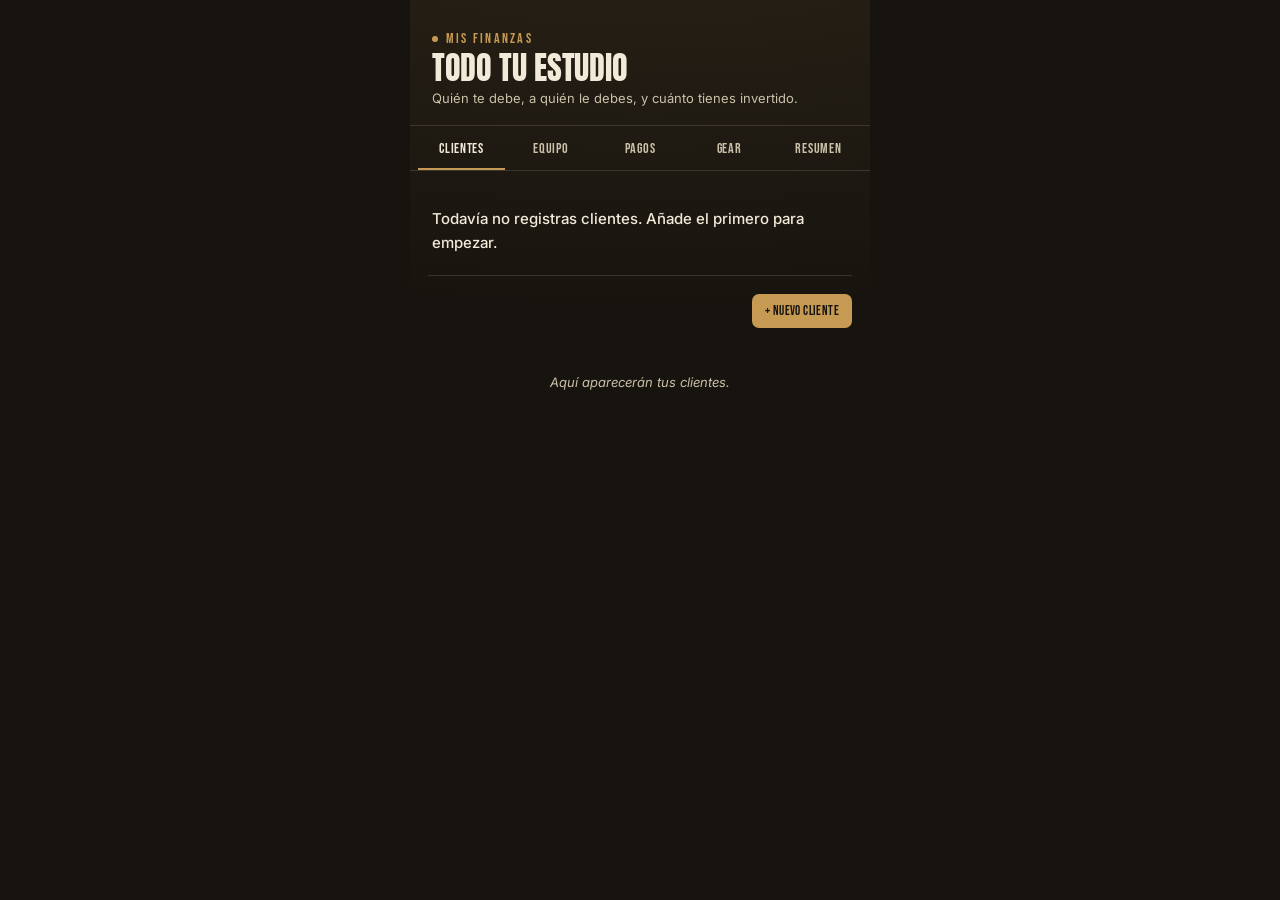
<file: index (1).html>
<!DOCTYPE html>
<html lang="es">
<head>
<meta charset="UTF-8">
<meta name="viewport" content="width=device-width, initial-scale=1.0, viewport-fit=cover">
<title>Mis Finanzas — Estudio</title>
<link rel="manifest" href="./manifest.json">
<link rel="apple-touch-icon" href="./icons/apple-touch-icon.png">
<meta name="theme-color" content="#17140f">
<meta name="apple-mobile-web-app-capable" content="yes">
<meta name="apple-mobile-web-app-status-bar-style" content="black-translucent">
<meta name="apple-mobile-web-app-title" content="Mis Finanzas">
<link rel="preconnect" href="https://fonts.googleapis.com">
<link href="https://fonts.googleapis.com/css2?family=Bebas+Neue&family=Anton&family=Inter:wght@400;500;600;700&family=IBM+Plex+Mono:wght@400;500;600&display=swap" rel="stylesheet">
<style>
:root{
  --ink:#17140f; --ink-2:#201c15; --paper:#f2ead9; --paper-dim:#cbc0a8;
  --brass:#c69a52; --brass-soft:rgba(198,154,82,.16);
  --moss:#8a9a7e; --moss-bg:rgba(138,154,126,.14);
  --terracotta:#b5602f; --terracotta-bg:rgba(181,96,47,.16);
  --oxide:#a23c26; --oxide-bg:rgba(162,60,38,.18);
  --line:rgba(242,234,217,.14);
}
*{box-sizing:border-box}
html,body{margin:0;padding:0;background:var(--ink);color:var(--paper)}
body{font-family:'Inter',sans-serif;display:flex;justify-content:center}
button,input,select{font:inherit}
.app{
  width:100%;max-width:460px;min-height:100vh;display:flex;flex-direction:column;
  background:radial-gradient(1200px 400px at 50% -10%,rgba(198,154,82,.10),transparent),var(--ink);
}
header{padding:30px 22px 16px;border-bottom:1px solid var(--line);padding-top:max(30px,env(safe-area-inset-top))}
.eyebrow{font-family:'Bebas Neue',sans-serif;font-size:14px;letter-spacing:.16em;text-transform:uppercase;color:var(--brass);margin-bottom:6px;display:flex;align-items:center;gap:8px}
.eyebrow .dot{width:6px;height:6px;border-radius:50%;background:var(--brass)}
header h1{font-family:'Anton',sans-serif;font-weight:400;font-size:32px;margin:0 0 6px;letter-spacing:-.01em;text-transform:uppercase;line-height:.95}
header p.sub{margin:0;font-size:13px;color:var(--paper-dim);line-height:1.5}
nav.tabs{display:flex;padding:0 8px;border-bottom:1px solid var(--line);gap:2px;overflow-x:auto;scrollbar-width:none}
nav.tabs::-webkit-scrollbar{display:none}
nav.tabs button{flex:1;min-width:74px;background:none;border:none;color:var(--paper-dim);font-family:'Bebas Neue',sans-serif;font-size:14px;letter-spacing:.05em;text-transform:uppercase;padding:14px 4px 11px;cursor:pointer;border-bottom:2px solid transparent;white-space:nowrap}
nav.tabs button.active{color:var(--paper);border-color:var(--brass)}
main{padding:20px 18px 80px;flex:1}
section{display:none}.active-section{display:block}
.narrativa{font-weight:500;font-size:15px;line-height:1.6;padding:16px 4px 20px;border-bottom:1px solid var(--line);margin-bottom:18px}
.narrativa .num{font-family:'Bebas Neue',sans-serif;font-size:1.25em;letter-spacing:.03em;color:var(--brass)}
.narrativa .num.pend{color:var(--terracotta)} .narrativa .num.debe{color:var(--oxide)}
.btn{font-family:'Bebas Neue',sans-serif;font-size:15px;letter-spacing:.03em;border-radius:9px;padding:11px 16px;border:1px solid transparent;cursor:pointer}
.btn-brass{background:var(--brass);color:var(--ink)}
.btn-ghost{background:transparent;color:var(--paper);border-color:var(--line)}
.btn-danger{background:transparent;color:#d46a53;border-color:rgba(212,106,83,.35)}
.btn-sm{padding:8px 12px;font-size:13px;border-radius:7px}
.btn-block{width:100%}
.add-row{display:flex;justify-content:flex-end;margin-bottom:16px}
.mini-form{margin-top:14px;display:grid;gap:8px}
.mini-form input,.mini-form select{width:100%;background:var(--ink);border:1px solid var(--line);color:var(--paper);padding:10px 12px;border-radius:8px;font-size:13.5px}
.mini-form-row{display:flex;gap:8px}
.filmstrip{position:relative}
.frame{position:relative;background:var(--ink-2);border:1px solid var(--line);border-radius:4px;margin-bottom:14px;padding:16px 16px 16px 22px;overflow:hidden}
.frame::before,.frame::after{content:'';position:absolute;left:0;top:0;bottom:0;width:8px;background-image:radial-gradient(circle,var(--ink) 2.2px,transparent 2.3px);background-size:8px 14px;background-position:0 4px;opacity:.9}
.frame::after{left:auto;right:0}
.frame-top{display:flex;align-items:center;gap:12px;cursor:pointer}
.iris{width:44px;height:44px;border-radius:50%;flex:none;background:conic-gradient(from 0deg,var(--brass) 0 40deg,transparent 40deg 45deg,var(--brass) 45deg 85deg,transparent 85deg 90deg,var(--brass) 90deg 130deg,transparent 130deg 135deg,var(--brass) 135deg 175deg,transparent 175deg 180deg,var(--brass) 180deg 220deg,transparent 220deg 225deg,var(--brass) 225deg 265deg,transparent 265deg 270deg,var(--brass) 270deg 310deg,transparent 310deg 315deg,var(--brass) 315deg 355deg,transparent 355deg 360deg);display:flex;align-items:center;justify-content:center}
.iris.oxide{filter:hue-rotate(310deg) saturate(.8)}
.iris span{width:26px;height:26px;border-radius:50%;background:var(--ink-2);display:flex;align-items:center;justify-content:center;font-family:'Bebas Neue',sans-serif;font-size:15px}
.frame-id{font-family:'IBM Plex Mono',monospace;font-size:10.5px;letter-spacing:.08em;color:var(--paper-dim);margin-bottom:2px}
.frame-name{font-family:'Bebas Neue',sans-serif;font-size:22px;letter-spacing:.02em}
.frame-meta{font-size:12px;color:var(--paper-dim);margin-top:2px}
.frame-right{margin-left:auto;text-align:right}
.estado-pill{font-family:'Bebas Neue',sans-serif;font-size:13px;letter-spacing:.03em;padding:4px 10px;border-radius:20px;display:inline-block;white-space:nowrap}
.estado-al-dia{background:var(--moss-bg);color:var(--moss)}
.estado-pendiente{background:var(--terracotta-bg);color:var(--terracotta)}
.estado-debe{background:var(--oxide-bg);color:var(--oxide)}
.frame-detail{margin-top:14px;padding-top:14px;border-top:1px dashed var(--line);display:none}
.frame.open .frame-detail{display:block}
.notes{margin-top:8px;font-size:12.5px;color:var(--paper-dim);font-style:italic}
.detail-row{display:flex;justify-content:space-between;align-items:flex-start;gap:10px;padding:10px 0;border-bottom:1px solid var(--line);font-size:13px}
.detail-row .concepto{font-weight:600}.detail-row .fecha{font-size:11px;color:var(--paper-dim);font-family:'IBM Plex Mono',monospace}
.monto{font-family:'IBM Plex Mono',monospace;font-weight:600}
.monto.pagado{color:var(--moss)}.monto.pendiente{color:var(--terracotta)}.monto.debe{color:var(--oxide)}
.actions{display:flex;gap:10px;flex-wrap:wrap;margin-top:6px}
.link-btn{background:none;border:none;padding:0;color:var(--paper-dim);font-size:11px;text-decoration:underline;cursor:pointer}
.link-btn.danger{color:#d46a53}
.cobro-row{background:var(--ink-2);border:1px solid var(--line);border-radius:10px;padding:14px 16px;margin-bottom:12px;display:flex;justify-content:space-between;align-items:center;gap:10px}
.cobro-left .cliente{font-family:'Bebas Neue',sans-serif;font-size:19px}.cobro-left .concepto{font-size:12.5px;color:var(--paper-dim);margin-top:2px}
.cobro-mid{text-align:center}.timecode{font-family:'IBM Plex Mono',monospace;font-weight:600;font-size:13px;padding:4px 9px;border-radius:6px}
.tc-fresh{background:var(--brass-soft);color:var(--brass)}.tc-warn{background:var(--terracotta-bg);color:var(--terracotta)}.tc-hot{background:var(--oxide-bg);color:var(--oxide)}
.cobro-right{display:flex;flex-direction:column;gap:6px;align-items:flex-end}.cobro-monto{font-family:'Bebas Neue',sans-serif;font-size:19px}
.section-title{font-family:'Bebas Neue',sans-serif;font-size:16px;letter-spacing:.06em;text-transform:uppercase;color:var(--paper-dim);margin:22px 2px 10px}
.stat-grid{display:flex;gap:8px;margin-bottom:22px;flex-wrap:wrap}.stat{flex:1;min-width:100px;background:var(--ink-2);border:1px solid var(--line);border-radius:10px;padding:14px;text-align:center}
.stat .label{font-family:'IBM Plex Mono',monospace;font-size:9px;letter-spacing:.06em;text-transform:uppercase;color:var(--paper-dim);margin-bottom:6px}.stat .value{font-family:'Anton',sans-serif;font-size:18px}
.value.moss{color:var(--moss)}.value.brass{color:var(--brass)}.value.terracotta{color:var(--terracotta)}.value.oxide{color:var(--oxide)}
.breakdown-title{font-family:'IBM Plex Mono',monospace;font-size:10.5px;letter-spacing:.08em;text-transform:uppercase;color:var(--paper-dim);margin:0 0 10px 2px}
.empty{color:var(--paper-dim);font-size:13px;text-align:center;padding:30px 0;font-style:italic}
.equipo-row{background:var(--ink-2);border:1px solid var(--line);border-radius:10px;padding:13px 16px;margin-bottom:10px;display:flex;justify-content:space-between;align-items:center;gap:12px}
.equipo-row .nombre{font-weight:600;font-size:14.5px}.equipo-row .fecha{font-size:11px;color:var(--paper-dim);margin-top:2px}
</style>
</head>
<body>
<div class="app">
<header>
  <div class="eyebrow"><span class="dot"></span> Mis Finanzas</div>
  <h1>Todo tu estudio</h1>
  <p class="sub">Quién te debe, a quién le debes, y cuánto tienes invertido.</p>
</header>

<nav class="tabs">
  <button class="tab-btn active" data-tab="clientes">Clientes</button>
  <button class="tab-btn" data-tab="colaboradores">Equipo</button>
  <button class="tab-btn" data-tab="cobros">Pagos</button>
  <button class="tab-btn" data-tab="equipo">Gear</button>
  <button class="tab-btn" data-tab="resumen">Resumen</button>
</nav>

<main>
<section id="tab-clientes" class="active-section">
  <div class="narrativa" id="narrativa-clientes"></div>
  <div class="add-row"><button class="btn btn-brass btn-sm" id="btn-nuevo-cliente">+ Nuevo cliente</button></div>
  <div class="mini-form" id="form-nuevo-cliente" style="display:none;margin-bottom:18px">
    <input type="text" id="nc-nombre" placeholder="Nombre del cliente">
    <input type="text" id="nc-nota" placeholder="Nota (opcional)">
    <div class="mini-form-row"><button class="btn btn-brass btn-block btn-sm" onclick="guardarCliente()">Guardar</button><button class="btn btn-ghost btn-block btn-sm" onclick="toggleFormCliente(false)">Cancelar</button></div>
  </div>
  <div class="filmstrip" id="lista-clientes"></div>
</section>

<section id="tab-colaboradores">
  <div class="narrativa" id="narrativa-colaboradores"></div>
  <div class="add-row"><button class="btn btn-brass btn-sm" id="btn-nuevo-colab">+ Nuevo colaborador</button></div>
  <div class="mini-form" id="form-nuevo-colab" style="display:none;margin-bottom:18px">
    <input type="text" id="col-nombre" placeholder="Nombre">
    <input type="text" id="col-rol" placeholder="Rol (Editor, Asistente...)">
    <div class="mini-form-row"><button class="btn btn-brass btn-block btn-sm" onclick="guardarColaborador()">Guardar</button><button class="btn btn-ghost btn-block btn-sm" onclick="toggleFormColab(false)">Cancelar</button></div>
  </div>
  <div class="filmstrip" id="lista-colaboradores"></div>
</section>

<section id="tab-cobros">
  <div class="narrativa" id="narrativa-cobros"></div>
  <div class="section-title">Te deben</div><div id="lista-cobros"></div>
  <div class="section-title">Debes</div><div id="lista-pagos"></div>
</section>

<section id="tab-equipo">
  <div class="narrativa" id="narrativa-equipo"></div>
  <div class="add-row"><button class="btn btn-brass btn-sm" id="btn-nuevo-equipo">+ Nuevo equipo</button></div>
  <div class="mini-form" id="form-nuevo-equipo" style="display:none;margin-bottom:18px">
    <input type="text" id="eq-nombre" placeholder="Nombre (ej. Sony A7IV)">
    <select id="eq-categoria"><option>Cámaras</option><option>Lentes</option><option>Iluminación</option><option>Audio</option><option>Otros</option></select>
    <input type="number" id="eq-monto" placeholder="Monto invertido (S/)">
    <div class="mini-form-row"><button class="btn btn-brass btn-block btn-sm" onclick="guardarEquipo()">Guardar</button><button class="btn btn-ghost btn-block btn-sm" onclick="toggleFormEquipo(false)">Cancelar</button></div>
  </div>
  <div id="lista-equipo"></div>
</section>

<section id="tab-resumen">
  <div class="narrativa" id="narrativa-resumen"></div>
  <div class="stat-grid">
    <div class="stat"><div class="label">Cobrado / mes</div><div class="value moss" id="st-cobrado">S/ 0</div></div>
    <div class="stat"><div class="label">Te deben</div><div class="value terracotta" id="st-pendiente">S/ 0</div></div>
    <div class="stat"><div class="label">Debes</div><div class="value oxide" id="st-debes">S/ 0</div></div>
    <div class="stat"><div class="label">En equipo</div><div class="value brass" id="st-equipo">S/ 0</div></div>
  </div>
  <div class="breakdown-title">Por cliente</div><div id="lista-breakdown"></div>
</section>
</main>
</div>

<script>
const STORAGE_KEY='estudio_app_completa_v1';

function emptyData(){return {clientes:[],colaboradores:[],equipo:[]}}
let saved=null;
try{saved=JSON.parse(localStorage.getItem(STORAGE_KEY)||'null')}catch(e){}
let data=saved||emptyData();
let clientes=Array.isArray(data.clientes)?data.clientes:[];
let colaboradores=Array.isArray(data.colaboradores)?data.colaboradores:[];
let equipo=Array.isArray(data.equipo)?data.equipo:[];

function guardar(){localStorage.setItem(STORAGE_KEY,JSON.stringify({clientes,colaboradores,equipo}))}
function nextId(arr){return Math.max(0,...arr.map(x=>Number(x.id)||0))+1}
let nextClienteId=nextId(clientes);
let nextProyectoId=nextId(clientes.flatMap(c=>c.proyectos||[]));
let nextColabId=nextId(colaboradores);
let nextPagoId=nextId(colaboradores.flatMap(c=>c.pagos||[]));
let nextEquipoId=nextId(equipo);

const fmt=n=>'S/ '+Number(n||0).toLocaleString('es-PE',{maximumFractionDigits:2});
const hoy=()=>new Date().toISOString().slice(0,10);
const mesActual=()=>hoy().slice(0,7);
function diasDesde(f){return Math.max(0,Math.floor((new Date(hoy())-new Date(f))/86400000))}
function iniciales(n){return String(n||'').split(' ').filter(Boolean).map(w=>w[0]).slice(0,2).join('').toUpperCase()}
function esc(s){return String(s??'').replace(/[&<>"']/g,m=>({'&':'&amp;','<':'&lt;','>':'&gt;','"':'&quot;',"'":'&#039;'}[m]))}

document.querySelectorAll('.tab-btn').forEach(btn=>btn.addEventListener('click',()=>{
  document.querySelectorAll('.tab-btn').forEach(b=>b.classList.remove('active'));
  document.querySelectorAll('main>section').forEach(s=>s.classList.remove('active-section'));
  btn.classList.add('active');document.getElementById('tab-'+btn.dataset.tab).classList.add('active-section');renderAll();
}));

function totalPendiente(c){return (c.proyectos||[]).filter(p=>p.estado==='pendiente').reduce((s,p)=>s+Number(p.monto||0),0)}
function totalFacturado(c){return (c.proyectos||[]).reduce((s,p)=>s+Number(p.monto||0),0)}
function totalDebo(c){return (c.pagos||[]).filter(p=>p.estado==='pendiente').reduce((s,p)=>s+Number(p.monto||0),0)}
function totalPagadoA(c){return (c.pagos||[]).filter(p=>p.estado==='pagado').reduce((s,p)=>s+Number(p.monto||0),0)}
function totalEquipoInvertido(){return equipo.reduce((s,e)=>s+Number(e.monto||0),0)}
function todosLosPendientes(){const out=[];clientes.forEach(c=>(c.proyectos||[]).forEach(p=>{if(p.estado==='pendiente')out.push({cliente:c,proyecto:p})}));return out.sort((a,b)=>diasDesde(b.proyecto.fecha)-diasDesde(a.proyecto.fecha))}
function todosLosPagosPendientes(){const out=[];colaboradores.forEach(c=>(c.pagos||[]).forEach(p=>{if(p.estado==='pendiente')out.push({colaborador:c,pago:p})}));return out.sort((a,b)=>diasDesde(b.pago.fecha)-diasDesde(a.pago.fecha))}

function confirmDel(txt){return confirm(txt)}
function promptText(label,current=''){const v=prompt(label,current);return v===null?null:v.trim()}
function promptAmount(label,current=''){const v=prompt(label,String(current));if(v===null)return null;const n=parseFloat(v.replace(',','.'));if(!Number.isFinite(n)||n<=0){alert('Ingresa un monto válido.');return null}return n}
function promptEstado(current){const v=prompt('Estado: escribe pendiente o pagado',current);if(v===null)return null;const e=v.trim().toLowerCase();if(!['pendiente','pagado'].includes(e)){alert('Estado inválido.');return null}return e}

function toggleFormCliente(show){document.getElementById('form-nuevo-cliente').style.display=show?'grid':'none'}
document.getElementById('btn-nuevo-cliente').onclick=()=>toggleFormCliente(true);
function guardarCliente(){
  const nombre=document.getElementById('nc-nombre').value.trim(),nota=document.getElementById('nc-nota').value.trim();
  if(!nombre)return alert('Ponle un nombre al cliente.');
  clientes.push({id:nextClienteId++,nombre,nota,proyectos:[]});guardar();document.getElementById('nc-nombre').value='';document.getElementById('nc-nota').value='';toggleFormCliente(false);renderAll();
}
function editarCliente(id){const c=clientes.find(x=>x.id===id);if(!c)return;const n=promptText('Nombre del cliente',c.nombre);if(n===null||!n)return;const nota=promptText('Nota',c.nota||'');if(nota===null)return;c.nombre=n;c.nota=nota;guardar();renderAll()}
function eliminarCliente(id){const c=clientes.find(x=>x.id===id);if(!c)return;if(confirmDel(`¿Eliminar a ${c.nombre} y todos sus proyectos?`)){clientes=clientes.filter(x=>x.id!==id);guardar();renderAll()}}
function toggleFrame(id){document.getElementById('frame-'+id)?.classList.toggle('open')}
function mostrarFormProyecto(id){const el=document.getElementById('form-proy-'+id);el.style.display=el.style.display==='grid'?'none':'grid'}
function guardarProyecto(cid){const c=clientes.find(x=>x.id===cid);const concepto=document.getElementById(`pr-concepto-${cid}`).value.trim();const monto=parseFloat(document.getElementById(`pr-monto-${cid}`).value);const estado=document.getElementById(`pr-estado-${cid}`).value;if(!concepto||!monto)return alert('Completa concepto y monto.');c.proyectos=c.proyectos||[];c.proyectos.unshift({id:nextProyectoId++,concepto,monto,estado,fecha:hoy()});guardar();renderAll()}
function editarProyecto(cid,pid){const c=clientes.find(x=>x.id===cid),p=c?.proyectos?.find(x=>x.id===pid);if(!p)return;const concepto=promptText('Concepto',p.concepto);if(concepto===null||!concepto)return;const monto=promptAmount('Monto (S/)',p.monto);if(monto===null)return;const estado=promptEstado(p.estado);if(estado===null)return;p.concepto=concepto;p.monto=monto;p.estado=estado;guardar();renderAll()}
function eliminarProyecto(cid,pid){const c=clientes.find(x=>x.id===cid),p=c?.proyectos?.find(x=>x.id===pid);if(!p)return;if(confirmDel(`¿Eliminar el proyecto “${p.concepto}”?`)){c.proyectos=c.proyectos.filter(x=>x.id!==pid);guardar();renderAll()}}
function marcarCobrado(cid,pid){const p=clientes.find(x=>x.id===cid)?.proyectos?.find(x=>x.id===pid);if(!p)return;p.estado='pagado';p.fecha=hoy();guardar();renderAll()}

function toggleFormColab(show){document.getElementById('form-nuevo-colab').style.display=show?'grid':'none'}
document.getElementById('btn-nuevo-colab').onclick=()=>toggleFormColab(true);
function guardarColaborador(){const n=document.getElementById('col-nombre').value.trim(),r=document.getElementById('col-rol').value.trim();if(!n)return alert('Ponle un nombre al colaborador.');colaboradores.push({id:nextColabId++,nombre:n,rol:r,pagos:[]});guardar();document.getElementById('col-nombre').value='';document.getElementById('col-rol').value='';toggleFormColab(false);renderAll()}
function editarColaborador(id){const c=colaboradores.find(x=>x.id===id);if(!c)return;const n=promptText('Nombre',c.nombre);if(n===null||!n)return;const r=promptText('Rol',c.rol||'');if(r===null)return;c.nombre=n;c.rol=r;guardar();renderAll()}
function eliminarColaborador(id){const c=colaboradores.find(x=>x.id===id);if(!c)return;if(confirmDel(`¿Eliminar a ${c.nombre} y todos sus pagos?`)){colaboradores=colaboradores.filter(x=>x.id!==id);guardar();renderAll()}}
function toggleFrameColab(id){document.getElementById('frame-col-'+id)?.classList.toggle('open')}
function mostrarFormPago(id){const el=document.getElementById('form-pago-'+id);el.style.display=el.style.display==='grid'?'none':'grid'}
function guardarPago(cid){const c=colaboradores.find(x=>x.id===cid);const concepto=document.getElementById(`pg-concepto-${cid}`).value.trim();const monto=parseFloat(document.getElementById(`pg-monto-${cid}`).value);const estado=document.getElementById(`pg-estado-${cid}`).value;if(!concepto||!monto)return alert('Completa concepto y monto.');c.pagos=c.pagos||[];c.pagos.unshift({id:nextPagoId++,concepto,monto,estado,fecha:hoy()});guardar();renderAll()}
function editarPago(cid,pid){const c=colaboradores.find(x=>x.id===cid),p=c?.pagos?.find(x=>x.id===pid);if(!p)return;const concepto=promptText('Concepto',p.concepto);if(concepto===null||!concepto)return;const monto=promptAmount('Monto (S/)',p.monto);if(monto===null)return;const estado=promptEstado(p.estado);if(estado===null)return;p.concepto=concepto;p.monto=monto;p.estado=estado;guardar();renderAll()}
function eliminarPago(cid,pid){const c=colaboradores.find(x=>x.id===cid),p=c?.pagos?.find(x=>x.id===pid);if(!p)return;if(confirmDel(`¿Eliminar el pago “${p.concepto}”?`)){c.pagos=c.pagos.filter(x=>x.id!==pid);guardar();renderAll()}}
function marcarPagado(cid,pid){const p=colaboradores.find(x=>x.id===cid)?.pagos?.find(x=>x.id===pid);if(!p)return;p.estado='pagado';p.fecha=hoy();guardar();renderAll()}

function toggleFormEquipo(show){document.getElementById('form-nuevo-equipo').style.display=show?'grid':'none'}
document.getElementById('btn-nuevo-equipo').onclick=()=>toggleFormEquipo(true);
function guardarEquipo(){const nombre=document.getElementById('eq-nombre').value.trim(),categoria=document.getElementById('eq-categoria').value,monto=parseFloat(document.getElementById('eq-monto').value);if(!nombre||!monto)return alert('Completa nombre y monto.');equipo.unshift({id:nextEquipoId++,nombre,categoria,monto,fecha:hoy()});guardar();document.getElementById('eq-nombre').value='';document.getElementById('eq-monto').value='';toggleFormEquipo(false);renderAll()}
function editarEquipo(id){const e=equipo.find(x=>x.id===id);if(!e)return;const n=promptText('Nombre del equipo',e.nombre);if(n===null||!n)return;const c=promptText('Categoría',e.categoria);if(c===null||!c)return;const m=promptAmount('Monto invertido (S/)',e.monto);if(m===null)return;e.nombre=n;e.categoria=c;e.monto=m;guardar();renderAll()}
function eliminarEquipo(id){const e=equipo.find(x=>x.id===id);if(!e)return;if(confirmDel(`¿Eliminar “${e.nombre}”?`)){equipo=equipo.filter(x=>x.id!==id);guardar();renderAll()}}

function renderClientes(){
 const cont=document.getElementById('lista-clientes'),nar=document.getElementById('narrativa-clientes');cont.innerHTML='';
 const deudores=clientes.filter(c=>totalPendiente(c)>0),total=deudores.reduce((s,c)=>s+totalPendiente(c),0);
 nar.innerHTML=!clientes.length?'Todavía no registras clientes. Añade el primero para empezar.':!deudores.length?`Tienes <span class="num">${clientes.length}</span> cliente${clientes.length===1?'':'s'} y nadie te debe nada ahora mismo.`:`${deudores.map(c=>esc(c.nombre)).join(' y ')} te debe${deudores.length===1?'':'n'} <span class="num pend">${fmt(total)}</span>.`;
 if(!clientes.length){cont.innerHTML='<div class="empty">Aquí aparecerán tus clientes.</div>';return}
 clientes.forEach((c,idx)=>{
  c.proyectos=c.proyectos||[];const pend=totalPendiente(c),frame=document.createElement('div');frame.className='frame';frame.id='frame-'+c.id;
  frame.innerHTML=`<div class="frame-top" onclick="toggleFrame(${c.id})"><div class="iris"><span>${esc(iniciales(c.nombre))}</span></div><div><div class="frame-id">N.${String(idx+1).padStart(2,'0')}</div><div class="frame-name">${esc(c.nombre)}</div><div class="frame-meta">${c.proyectos.length} proyecto${c.proyectos.length===1?'':'s'} · facturado ${fmt(totalFacturado(c))}</div></div><div class="frame-right"><span class="estado-pill ${pend?'estado-pendiente':'estado-al-dia'}">${pend?'debe '+fmt(pend):'al día'}</span></div></div>
  <div class="frame-detail"><div class="actions"><button class="link-btn" onclick="editarCliente(${c.id})">editar cliente</button><button class="link-btn danger" onclick="eliminarCliente(${c.id})">eliminar cliente</button></div>${c.nota?`<div class="notes">“${esc(c.nota)}”</div>`:''}
  ${c.proyectos.length?c.proyectos.map(p=>`<div class="detail-row"><div><div class="concepto">${esc(p.concepto)}</div><div class="fecha">${esc(p.fecha)}</div></div><div style="text-align:right"><div class="monto ${p.estado}">${fmt(p.monto)}</div>${p.estado==='pendiente'?`<button class="link-btn" onclick="marcarCobrado(${c.id},${p.id})">marcar cobrado</button>`:''}<div class="actions" style="justify-content:flex-end"><button class="link-btn" onclick="editarProyecto(${c.id},${p.id})">editar</button><button class="link-btn danger" onclick="eliminarProyecto(${c.id},${p.id})">eliminar</button></div></div></div>`).join(''):'<div class="empty" style="padding:14px 0">Sin proyectos todavía.</div>'}
  <div class="mini-form-row" style="margin-top:12px"><button class="btn btn-ghost btn-sm btn-block" onclick="mostrarFormProyecto(${c.id})">+ Nuevo proyecto</button></div>
  <div class="mini-form" id="form-proy-${c.id}" style="display:none"><input id="pr-concepto-${c.id}" placeholder="Concepto"><div class="mini-form-row"><input type="number" id="pr-monto-${c.id}" placeholder="Monto (S/)"><select id="pr-estado-${c.id}"><option value="pendiente">Pendiente</option><option value="pagado">Ya pagado</option></select></div><button class="btn btn-brass btn-sm" onclick="guardarProyecto(${c.id})">Guardar proyecto</button></div></div>`;
  cont.appendChild(frame);
 });
}

function renderColaboradores(){
 const cont=document.getElementById('lista-colaboradores'),nar=document.getElementById('narrativa-colaboradores');cont.innerHTML='';
 const acreedores=colaboradores.filter(c=>totalDebo(c)>0),total=acreedores.reduce((s,c)=>s+totalDebo(c),0);
 nar.innerHTML=!colaboradores.length?'Todavía no registras a nadie de tu equipo.':!acreedores.length?`Tienes <span class="num">${colaboradores.length}</span> colaborador${colaboradores.length===1?'':'es'} y no le debes nada a nadie.`:`Le debes <span class="num debe">${fmt(total)}</span> a ${acreedores.map(c=>esc(c.nombre)).join(' y ')}.`;
 if(!colaboradores.length){cont.innerHTML='<div class="empty">Aquí aparecerá tu equipo.</div>';return}
 colaboradores.forEach((c,idx)=>{
  c.pagos=c.pagos||[];const deb=totalDebo(c),frame=document.createElement('div');frame.className='frame';frame.id='frame-col-'+c.id;
  frame.innerHTML=`<div class="frame-top" onclick="toggleFrameColab(${c.id})"><div class="iris oxide"><span>${esc(iniciales(c.nombre))}</span></div><div><div class="frame-id">N.${String(idx+1).padStart(2,'0')}${c.rol?' · '+esc(c.rol):''}</div><div class="frame-name">${esc(c.nombre)}</div><div class="frame-meta">${c.pagos.length} pago${c.pagos.length===1?'':'s'} · pagado ${fmt(totalPagadoA(c))}</div></div><div class="frame-right"><span class="estado-pill ${deb?'estado-debe':'estado-al-dia'}">${deb?'debes '+fmt(deb):'al día'}</span></div></div>
  <div class="frame-detail"><div class="actions"><button class="link-btn" onclick="editarColaborador(${c.id})">editar colaborador</button><button class="link-btn danger" onclick="eliminarColaborador(${c.id})">eliminar colaborador</button></div>
  ${c.pagos.length?c.pagos.map(p=>`<div class="detail-row"><div><div class="concepto">${esc(p.concepto)}</div><div class="fecha">${esc(p.fecha)}</div></div><div style="text-align:right"><div class="monto ${p.estado==='pagado'?'pagado':'debe'}">${fmt(p.monto)}</div>${p.estado==='pendiente'?`<button class="link-btn" onclick="marcarPagado(${c.id},${p.id})">marcar pagado</button>`:''}<div class="actions" style="justify-content:flex-end"><button class="link-btn" onclick="editarPago(${c.id},${p.id})">editar</button><button class="link-btn danger" onclick="eliminarPago(${c.id},${p.id})">eliminar</button></div></div></div>`).join(''):'<div class="empty" style="padding:14px 0">Sin pagos registrados.</div>'}
  <div class="mini-form-row" style="margin-top:12px"><button class="btn btn-ghost btn-sm btn-block" onclick="mostrarFormPago(${c.id})">+ Nuevo pago</button></div>
  <div class="mini-form" id="form-pago-${c.id}" style="display:none"><input id="pg-concepto-${c.id}" placeholder="Concepto"><div class="mini-form-row"><input type="number" id="pg-monto-${c.id}" placeholder="Monto (S/)"><select id="pg-estado-${c.id}"><option value="pendiente">Pendiente</option><option value="pagado">Ya pagado</option></select></div><button class="btn btn-brass btn-sm" onclick="guardarPago(${c.id})">Guardar pago</button></div></div>`;
  cont.appendChild(frame);
 });
}

function renderCobros(){
 const pendientes=todosLosPendientes(),pagos=todosLosPagosPendientes(),nar=document.getElementById('narrativa-cobros');
 nar.innerHTML=!pendientes.length&&!pagos.length?'No tienes cobros ni pagos pendientes. Todo al día.':`${pendientes.length?`Tienes <span class="num pend">${pendientes.length}</span> cobro${pendientes.length===1?'':'s'} por cobrar. `:''}${pagos.length?`Debes <span class="num debe">${pagos.length}</span> pago${pagos.length===1?'':'s'} a tu equipo.`:''}`;
 const cc=document.getElementById('lista-cobros');cc.innerHTML=pendientes.length?'':'<div class="empty">Nadie te debe nada por ahora.</div>';
 pendientes.forEach(({cliente,proyecto})=>{const d=diasDesde(proyecto.fecha),cl=d>=14?'tc-hot':d>=7?'tc-warn':'tc-fresh';cc.insertAdjacentHTML('beforeend',`<div class="cobro-row"><div class="cobro-left"><div class="cliente">${esc(cliente.nombre)}</div><div class="concepto">${esc(proyecto.concepto)}</div></div><div class="cobro-mid"><span class="timecode ${cl}">+${String(d).padStart(2,'0')}d</span></div><div class="cobro-right"><div class="cobro-monto">${fmt(proyecto.monto)}</div><button class="link-btn" onclick="marcarCobrado(${cliente.id},${proyecto.id})">marcar cobrado</button><div class="actions"><button class="link-btn" onclick="editarProyecto(${cliente.id},${proyecto.id})">editar</button><button class="link-btn danger" onclick="eliminarProyecto(${cliente.id},${proyecto.id})">eliminar</button></div></div></div>`)});
 const cp=document.getElementById('lista-pagos');cp.innerHTML=pagos.length?'':'<div class="empty">No le debes nada a tu equipo por ahora.</div>';
 pagos.forEach(({colaborador,pago})=>{const d=diasDesde(pago.fecha),cl=d>=14?'tc-hot':d>=7?'tc-warn':'tc-fresh';cp.insertAdjacentHTML('beforeend',`<div class="cobro-row"><div class="cobro-left"><div class="cliente">${esc(colaborador.nombre)}</div><div class="concepto">${esc(pago.concepto)}</div></div><div class="cobro-mid"><span class="timecode ${cl}">+${String(d).padStart(2,'0')}d</span></div><div class="cobro-right"><div class="cobro-monto">${fmt(pago.monto)}</div><button class="link-btn" onclick="marcarPagado(${colaborador.id},${pago.id})">marcar pagado</button><div class="actions"><button class="link-btn" onclick="editarPago(${colaborador.id},${pago.id})">editar</button><button class="link-btn danger" onclick="eliminarPago(${colaborador.id},${pago.id})">eliminar</button></div></div></div>`)});
}

function renderEquipo(){
 const nar=document.getElementById('narrativa-equipo'),cont=document.getElementById('lista-equipo'),total=totalEquipoInvertido();cont.innerHTML='';
 nar.innerHTML=!equipo.length?'Todavía no registras equipos. Añade cámaras, lentes, luces o cualquier otra inversión.':`Tienes <span class="num">${fmt(total)}</span> invertidos en ${equipo.length} equipo${equipo.length===1?'':'s'}.`;
 if(!equipo.length){cont.innerHTML='<div class="empty">Sin equipos registrados todavía.</div>';return}
 const cats={};equipo.forEach(e=>(cats[e.categoria]=cats[e.categoria]||[]).push(e));
 Object.entries(cats).forEach(([cat,items])=>{cont.insertAdjacentHTML('beforeend',`<div class="section-title">${esc(cat)} · ${fmt(items.reduce((s,e)=>s+Number(e.monto||0),0))}</div>`);items.forEach(e=>cont.insertAdjacentHTML('beforeend',`<div class="equipo-row"><div><div class="nombre">${esc(e.nombre)}</div><div class="fecha">${esc(e.fecha||'')}</div></div><div style="text-align:right"><div class="monto">${fmt(e.monto)}</div><div class="actions" style="justify-content:flex-end"><button class="link-btn" onclick="editarEquipo(${e.id})">editar</button><button class="link-btn danger" onclick="eliminarEquipo(${e.id})">eliminar</button></div></div></div>`))});
}

function renderResumen(){
 const mes=mesActual(),cobrado=clientes.flatMap(c=>c.proyectos||[]).filter(p=>p.estado==='pagado'&&String(p.fecha||'').startsWith(mes)).reduce((s,p)=>s+Number(p.monto||0),0),pend=clientes.reduce((s,c)=>s+totalPendiente(c),0),debes=colaboradores.reduce((s,c)=>s+totalDebo(c),0),gear=totalEquipoInvertido(),bal=cobrado+pend-debes;
 document.getElementById('st-cobrado').textContent=fmt(cobrado);document.getElementById('st-pendiente').textContent=fmt(pend);document.getElementById('st-debes').textContent=fmt(debes);document.getElementById('st-equipo').textContent=fmt(gear);
 document.getElementById('narrativa-resumen').innerHTML=`Este mes cobraste <span class="num">${fmt(cobrado)}</span>. Te falta cobrar <span class="num pend">${fmt(pend)}</span> y debes <span class="num debe">${fmt(debes)}</span>. Si cobras y pagas todo, quedarías en <span class="num">${fmt(bal)}</span>.`;
 const cont=document.getElementById('lista-breakdown');cont.innerHTML=clientes.length?'':'<div class="empty">Sin datos todavía.</div>';
 clientes.slice().sort((a,b)=>totalFacturado(b)-totalFacturado(a)).forEach(c=>{const p=totalPendiente(c);cont.insertAdjacentHTML('beforeend',`<div class="cobro-row"><div class="cobro-left"><div class="cliente">${esc(c.nombre)}</div><div class="concepto">${(c.proyectos||[]).length} proyecto${(c.proyectos||[]).length===1?'':'s'}</div></div><div class="cobro-right"><div class="cobro-monto">${fmt(totalFacturado(c))}</div><span class="estado-pill ${p?'estado-pendiente':'estado-al-dia'}">${p?'debe '+fmt(p):'al día'}</span></div></div>`)});
}

function renderAll(){renderClientes();renderColaboradores();renderCobros();renderEquipo();renderResumen()}
renderAll();

if('serviceWorker' in navigator && location.protocol!=='file:'){
 window.addEventListener('load',()=>navigator.serviceWorker.register('./service-worker.js').catch(()=>{}));
}
</script>
</body>
</html>
</file>
